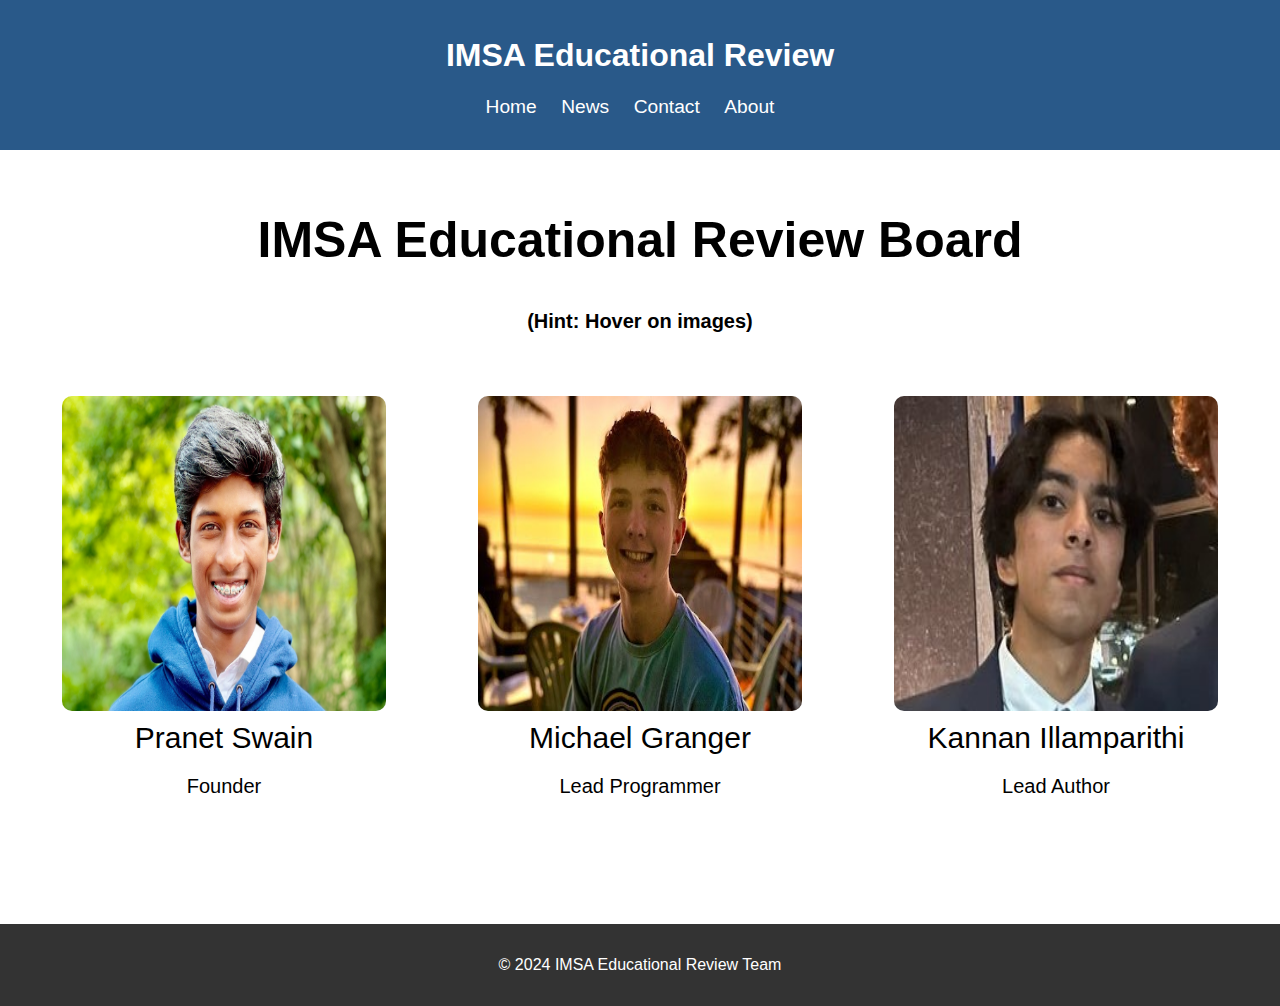
<file: about.html>
<!DOCTYPE html>
<html lang="en">
<head>
    <meta charset="UTF-8">
    <meta name="viewport" content="width=device-width, initial-scale=1.0">
    <title>IMSA Educational Review - About</title>
    <link rel="stylesheet" href="style.css">
</head>
<body>
    <header>
        <h1>IMSA Educational Review</h1>
        <nav>
            <ul>
                <li><a href="index.html">Home</a></li>
                <li><a href="news.html">News</a></li>
                <li><a href="contact.html">Contact</a></li>
                <li><a href="about.html">About</a></li>
            </ul>
        </nav>
    </header>
    <main>
        <h2 style="font-size: 50px; text-align: center; margin-top: 5vh;">IMSA Educational Review Board</h2>
        <h2 style="font-size: 20px; text-align: center;">(Hint: Hover on images)</h2>

        <section class="image-row">
            <a id = "pranet" href="Articles/article1.pdf">
                <img src="Images/pranet.jpg">
                <p style = "font-size: 30px; margin-top: 5px"> Pranet Swain </p>
                <p style = "font-size: 20px; margin-top: -10px;"> Founder </p>
                <p id = "pranet_info"> I began writing an educational review paper for my school driven by a deep-seated passion for enhancing the learning experience of my peers. Witnessing firsthand the diverse challenges and successes in our education system, I felt compelled to explore and share effective teaching methods and resources. This paper became my platform to contribute to meaningful educational reform and to foster a more engaging and effective learning environment for everyone. </p>
            </a>
            
            <a id = "michael" href="Articles/article2.pdf">
                <img src="Images/michael.jpg">
                <p style = "font-size: 30px; margin-top: 5px"> Michael Granger </p>
                <p style = "font-size: 20px; margin-top: -10px;"> Lead Programmer </p>
                <p id = "michael_info"> I developed and currently maintain the IMSA Educational Review website. Computer Science is my passion, and this opportunity offered me a unique way to combine my technical programming skills while learning more about educational research in the process. Feel free to contact me via the "Contact" section in the website with any feedback. </p>
            
            </a>
            <a id = "kannan" href="Articles/article3.pdf">
                <img src="Images/kannan.jpg">
                <p style = "font-size: 30px; margin-top: 5px"> Kannan Illamparithi </p>
                <p style = "font-size: 20px; margin-top: -10px;"> Lead Author </p>
                <p id = "kannan_info"> 
                    I wrote papers for our school's educational review website, exploring various educational topics and sharing insights. This involved researching, analyzing, and presenting information in a clear and engaging way. It was more than just writing; it was about contributing to our school's conversation on education, offering new perspectives, and fostering a deeper understanding among students and teachers. Through this work, I not only deepened my own knowledge but also had the chance to impact our educational community positively.  </p>
            </a>
        </section>

    </main>
    <footer>
        <p>&copy; 2024 IMSA Educational Review Team</p>
    </footer>
</body>
</html>
</file>
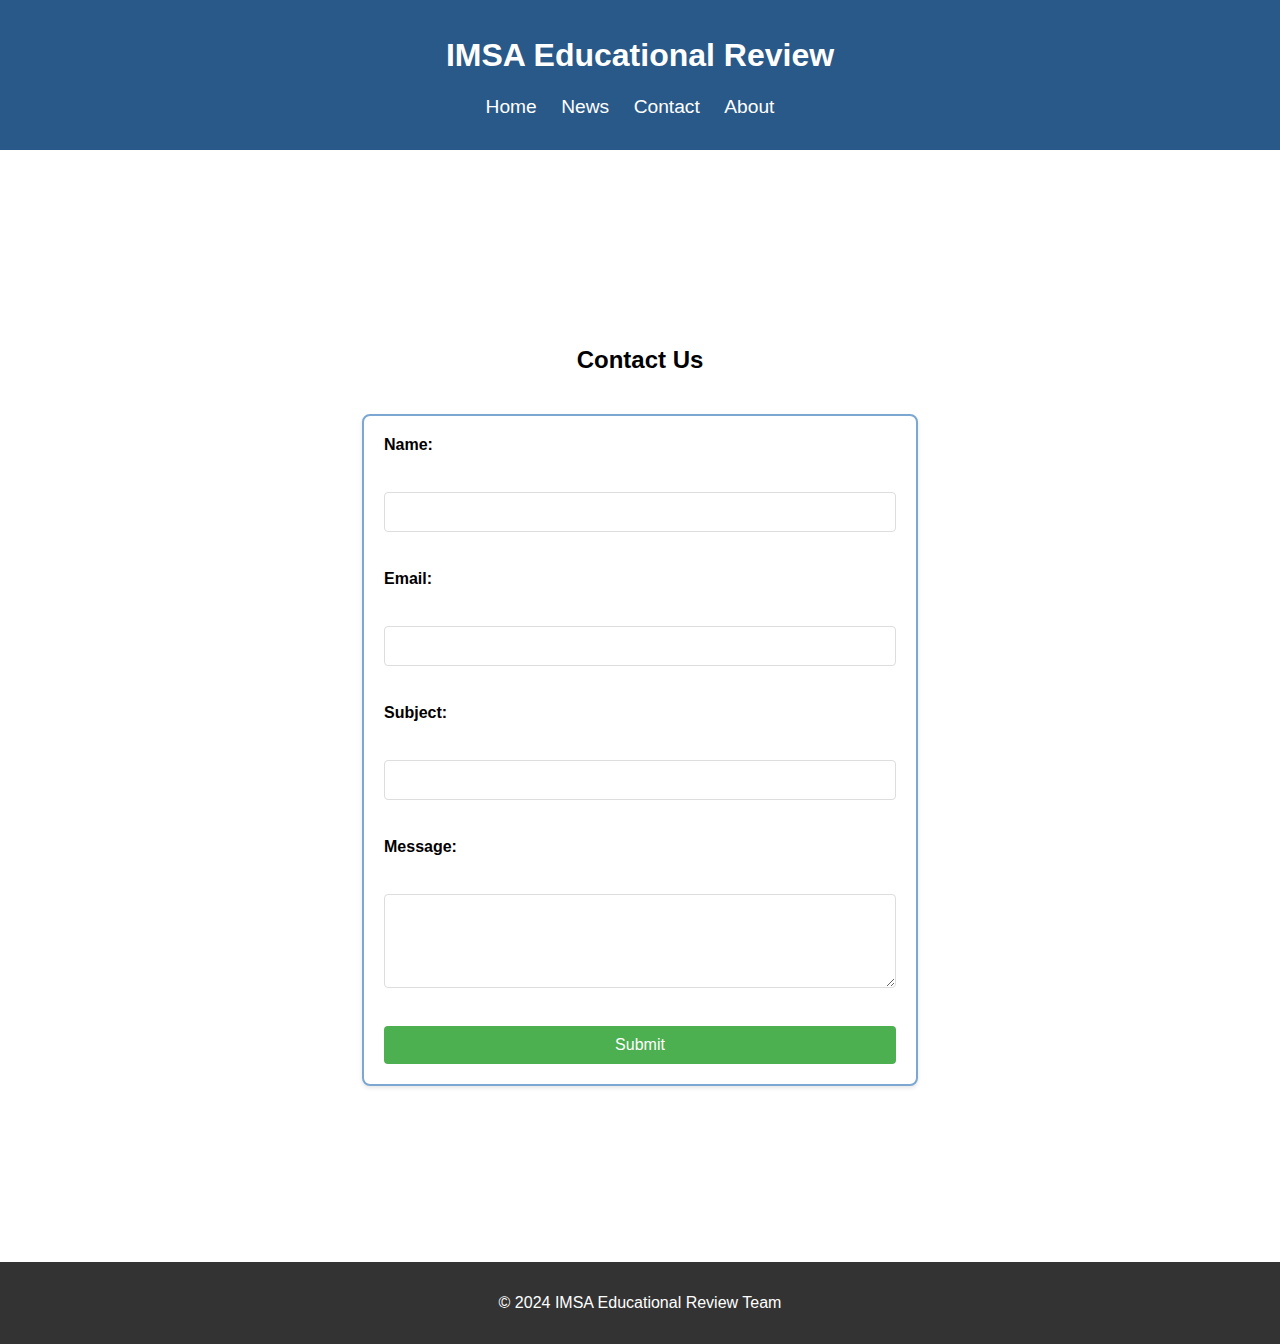
<file: contact.html>
<!DOCTYPE html>
<html lang="en">
<head>
    <meta charset="UTF-8">
    <meta name="viewport" content="width=device-width, initial-scale=1.0">
    <title>IMSA Educational Review - Contact</title>
    <link rel="stylesheet" href="style.css">
</head>
<body>
    <header>
        <h1>IMSA Educational Review</h1>
        <nav>
            <ul>
                <li><a href="index.html">Home</a></li>
                <li><a href="news.html">News</a></li>
                <li><a href="contact.html">Contact</a></li>
                <li><a href="about.html">About</a></li>
            </ul>
        </nav>
    </header>
    <main>
        <div class="content-container">
            <h2>Contact Us</h2>
            <form action="https://formsubmit.co/523ef3e4b9ba2854e7a6a6ab04b2672a" method="POST">
                <input type="hidden" name="_url" value="https://mgranger@imsa.com/contact.html"> 
                <label for="name">Name:</label><br>
                <input type="text" id="name" name="name" required><br>

                <label for="email">Email:</label><br>
                <input type="email" id="email" name="email" required><br>

                <label for="subject">Subject:</label><br>
                <input type="text" id="subject" name="subject" required><br>

                <label for="message">Message:</label><br>
                <textarea id="message" name="message" rows="4" required></textarea><br>

                <input type="submit" value="Submit">
            </form>
        </div>
       
    </main>
    <footer>
        <p>&copy; 2024 IMSA Educational Review Team</p>
    </footer>
</body>
</html>
</file>
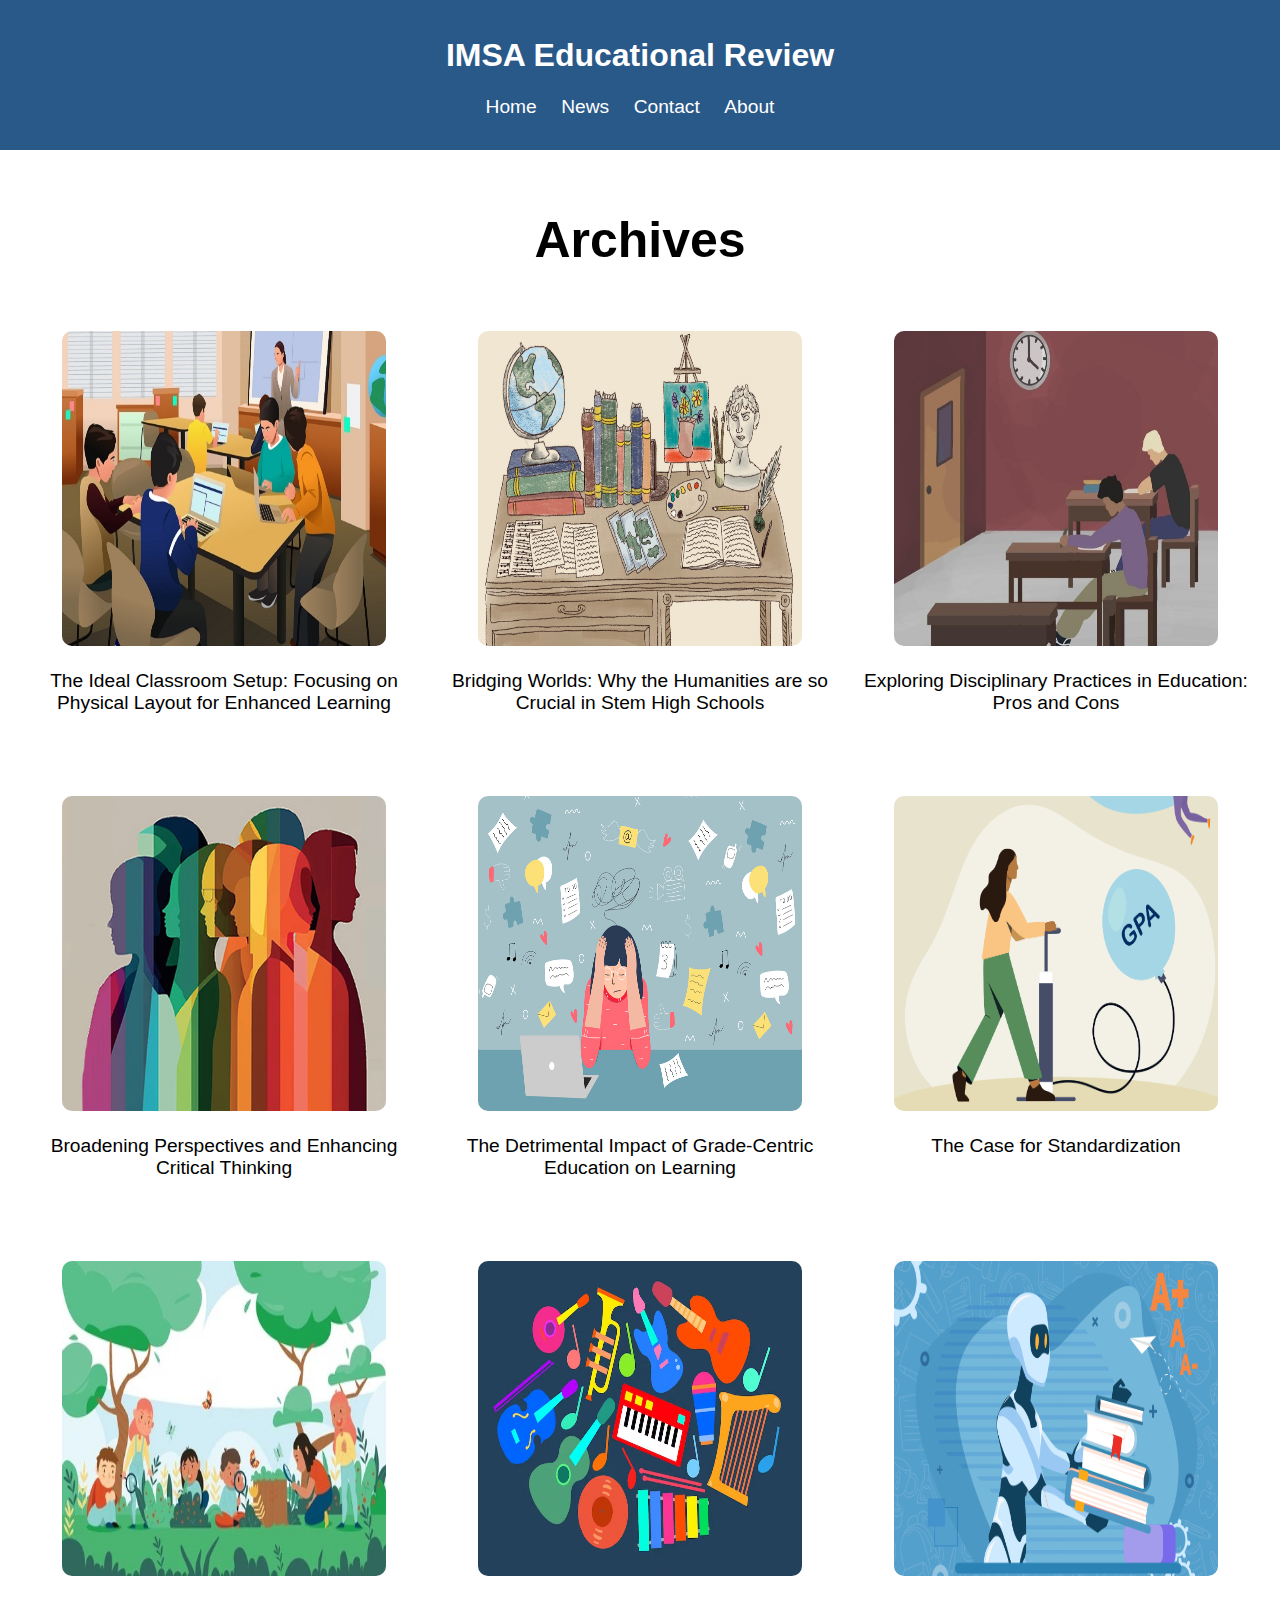
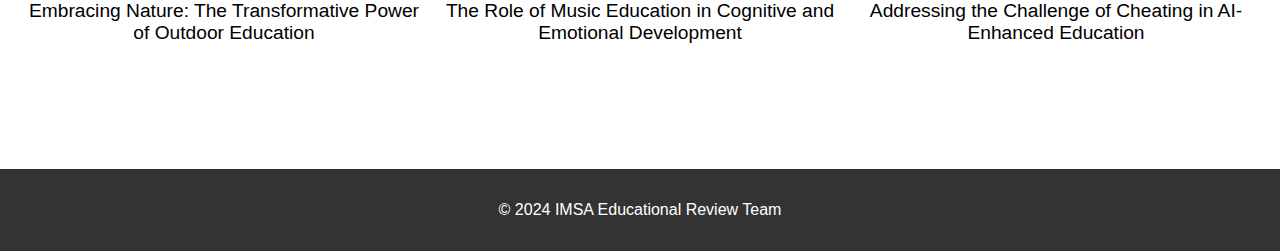
<file: news.html>
<!DOCTYPE html>
<html lang="en">
<head>
    <meta charset="UTF-8">
    <meta name="viewport" content="width=device-width, initial-scale=1.0">
    <title>IMSA Educational Review - News</title>
    <link rel="stylesheet" href="style.css">
</head>
<body>
    <header>
        <h1>IMSA Educational Review</h1>
        <nav>
            <ul>
                <li><a href="index.html">Home</a></li>
                <li><a href="news.html">News</a></li>
                <li><a href="contact.html">Contact</a></li>
                <li><a href="about.html">About</a></li>
            </ul>
        </nav>
    </header>
    <main>
        <h2 style="font-size: 50px; text-align: center; margin-top: 5vh;"> Archives </h2>

        <section class="image-row">
            <a id = "news" href="Articles/article4.pdf">
                <img src="Images/classroom.jpg">
                <p id = "caption"> The Ideal Classroom Setup: Focusing on Physical Layout for Enhanced Learning</p>
            </a>
            
            <a id = "news" href="Articles/article3.pdf">
                <img src="Images/humanities.jpg">
                <p id = "caption"> Bridging Worlds: Why the Humanities are so Crucial in Stem High Schools </p>
            </a>

            <a id = "news" href="Articles/article6.pdf">
                <img src="Images/detention.jpg">
                <p id = "caption"> Exploring Disciplinary Practices in Education: Pros and Cons
                </p>
            </a>
        </section>

        <section class="image-row">
            <a id = "news" href="Articles/article1.pdf">
                <img src="Images/diversity.jpg">
                <p id = "caption"> Broadening Perspectives and Enhancing Critical Thinking </p>
            </a>
            
            <a id = "news" href="Articles/article5.pdf">
                <img src="Images/grades.jpg">
                <p id = "caption"> The Detrimental Impact of Grade-Centric Education on Learning </p>
            </a>

            <a id = "news" href="Articles/article2.pdf">
                <img src="Images/grade_inflation.webp">
                <p id = "caption"> The Case for Standardization </p>
            </a>
            
        </section>

        <section class="image-row">
            <a id = "news" href="Articles/article7.pdf">
                <img src="Images/school.jpg">
                <p id = "caption"> Embracing Nature: The Transformative Power of Outdoor Education
                </p>
            </a>
            
            <a id = "news" href="Articles/article8.pdf">
                <img src="Images/music.avif">
                <p id = "caption"> The Role of Music Education in Cognitive and Emotional Development
                </p>
            </a>

            <a id = "news" href="Articles/article9.pdf">
                <img src="Images/ai.png">
                <p id = "caption"> Addressing the Challenge of Cheating in AI-Enhanced Education</p>
            </a>
            
        </section>


    </main>
    <footer>
        <p>&copy; 2024 IMSA Educational Review Team</p>
    </footer>
</body>
</html>
</file>
<file: style.css>
body {
    font-family: Arial, sans-serif;
    min-height: 100vh;
    display: flex;
    flex-direction: column;
    margin: 0;
}

p {
    text-decoration: none;
    color: black;
    
}

a{
    color:black;
    text-decoration: none;
    font-size: 1.2em
}

#news:hover {
    transform: scale(1.2);
}

#pranet:hover #pranet_info{
    display: block;
}

#kannan:hover #kannan_info {
    display: block;
}

#michael:hover #michael_info{
    display: block;
}

#pranet_info, #michael_info, #kannan_info {
    display: none;
}

#about {
    font-size: 1em;
}

li a:hover {
    background-color: white;
    border-radius: 5px;
    box-shadow: 0px 0px 30px white;
    color:#295989;
}

footer p {
    color: white
}

.image-row {
    display: flex;
    justify-content: center;
    margin-top: 5%;
}

.image-row a {
    flex: 1; 
    text-align: center; 
    margin: 0 5px;
}

.image-row img {
    max-width: 80%; 
    height: 35vh; 
    border-radius: 10px;
}

header {
    background-color: #295989;
    color: white;
    text-align: center;
    padding: 1em 0;
}

nav ul {
    list-style-type: none;
    padding: 0;
}

nav ul li {
    display: inline;
    margin-right: 20px;
}

nav ul li a {
    color: white;
    text-decoration: none;
}

.content-container {
    display: flex;
    flex-direction: column; /* Align items in a column */
    justify-content: center; /* Center horizontally */
    align-items: center; /* Center vertically */
    height: 100vh; /* Full viewport height */
    margin-top: 10vh;
}


main {
    margin: 1em;
}

form {
    background-color: #ffffff;
    padding: 20px;
    border: 2px solid #7ba7d2;
    border-radius: 8px;
    box-shadow: 0 2px 4px rgba(0, 0, 0, 0.1);
    width: 100%;
    max-width: 40vw;
    display: flex;
    flex-direction: column;
    margin-top: 20px;
    gap: 10px;
}

input[type="text"],
input[type="email"],
textarea {
    padding: 10px;
    border: 1px solid #ddd;
    border-radius: 4px;
    font-size: 16px;
}

textarea {
    resize: vertical;
}

input[type="submit"] {
    background-color: #4CAF50;
    color: white;
    padding: 10px 20px;
    border: none;
    border-radius: 4px;
    cursor: pointer;
    font-size: 16px;
    transition: background-color 0.3s;
}

input[type="submit"]:hover {
    background-color: #45a049;
}

label {
    font-weight: bold;
}

footer {
    background-color: #333;
    color: white;
    text-align: center;
    padding: 1em 0;
    margin-top: 10vh;
}
</file>
